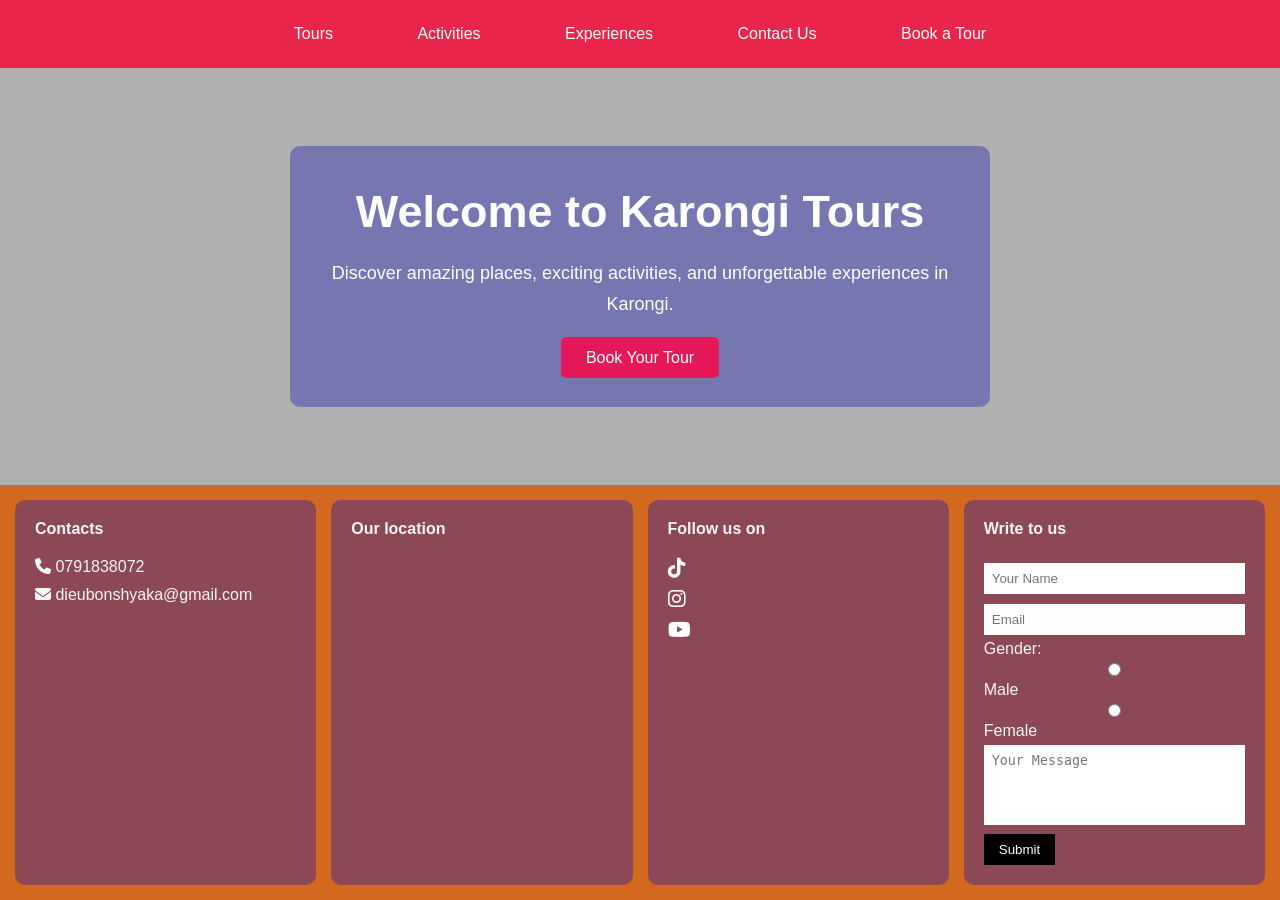
<file: index.html>
<!doctype html>
<html lang="en">
  <head>
    <meta charset="UTF-8" />
    <meta name="viewport" content="width=device-width, initial-scale=1.0" />

    <title>Home</title>

    <link rel="stylesheet" href="styles.css" />

    <link
      rel="stylesheet"
      href="https://cdnjs.cloudflare.com/ajax/libs/font-awesome/6.5.0/css/all.min.css"
    />
  </head>

  <body>
    <div class="Navigation">
      <ul>
        <li><a href="tours.html">Tours</a></li>
        <li><a href="activities.html">Activities</a></li>
        <li><a href="experiences.html">Experiences</a></li>
        <li><a href="contact.html">Contact Us</a></li>
        <li><a href="booking.html">Book a Tour</a></li>
      </ul>
    </div>

    <section class="hero">
      <div class="hero-content">
        <h1>Welcome to Karongi Tours</h1>

        <p>
          Discover amazing places, exciting activities, and unforgettable
          experiences in Karongi.
        </p>

        <a href="booking.html" class="btn"> Book Your Tour </a>
      </div>
    </section>

    <footer>
      <div class="footer">
        <h4>Contacts</h4>

        <ul class="Contacts">
          <li>
            <i class="fa-solid fa-phone"></i>
            0791838072
          </li>

          <li>
            <i class="fa-solid fa-envelope"></i>
            dieubonshyaka@gmail.com
          </li>
        </ul>
      </div>

      <div class="footer">
        <h4>Our location</h4>

        <iframe
          src="https://www.google.com/maps/embed?pb=!1m18!1m12!1m3!1d3987.0559808149164!2d29.353260474967524!3d-2.1321838978488152!2m3!1f0!2f0!3f0!3m2!1i1024!2i768!4f13.1!3m3!1m2!1s0x19dd2b3b8c59457d%3A0x84dc0f31663a028c!2sKiziba%20Health%20Centre!5e0!3m2!1sen!2srw!4v1777553076791!5m2!1sen!2srw"
          width="300px"
          height="120px"
          style="border: 0"
          allowfullscreen=""
          loading="lazy"
        >
        </iframe>
      </div>

      <div class="footer">
        <h4>Follow us on</h4>

        <ul>
          <li>
            <a href="#">
              <i class="fa-brands fa-tiktok"></i>
            </a>
          </li>

          <li>
            <a href="#">
              <i class="fa-brands fa-instagram"></i>
            </a>
          </li>

          <li>
            <a href="#">
              <i class="fa-brands fa-youtube"></i>
            </a>
          </li>
        </ul>
      </div>

      <div class="footer">
        <h4>Write to us</h4>

        <form>
          <input type="text" placeholder="Your Name" required />

          <input type="email" placeholder="Email" required />

          Gender:<br />

          <input type="radio" name="gender" /> Male

          <input type="radio" name="gender" /> Female

          <br />

          <textarea placeholder="Your Message"></textarea>

          <button type="submit">Submit</button>
        </form>
      </div>
    </footer>
  </body>
</html>
</file>
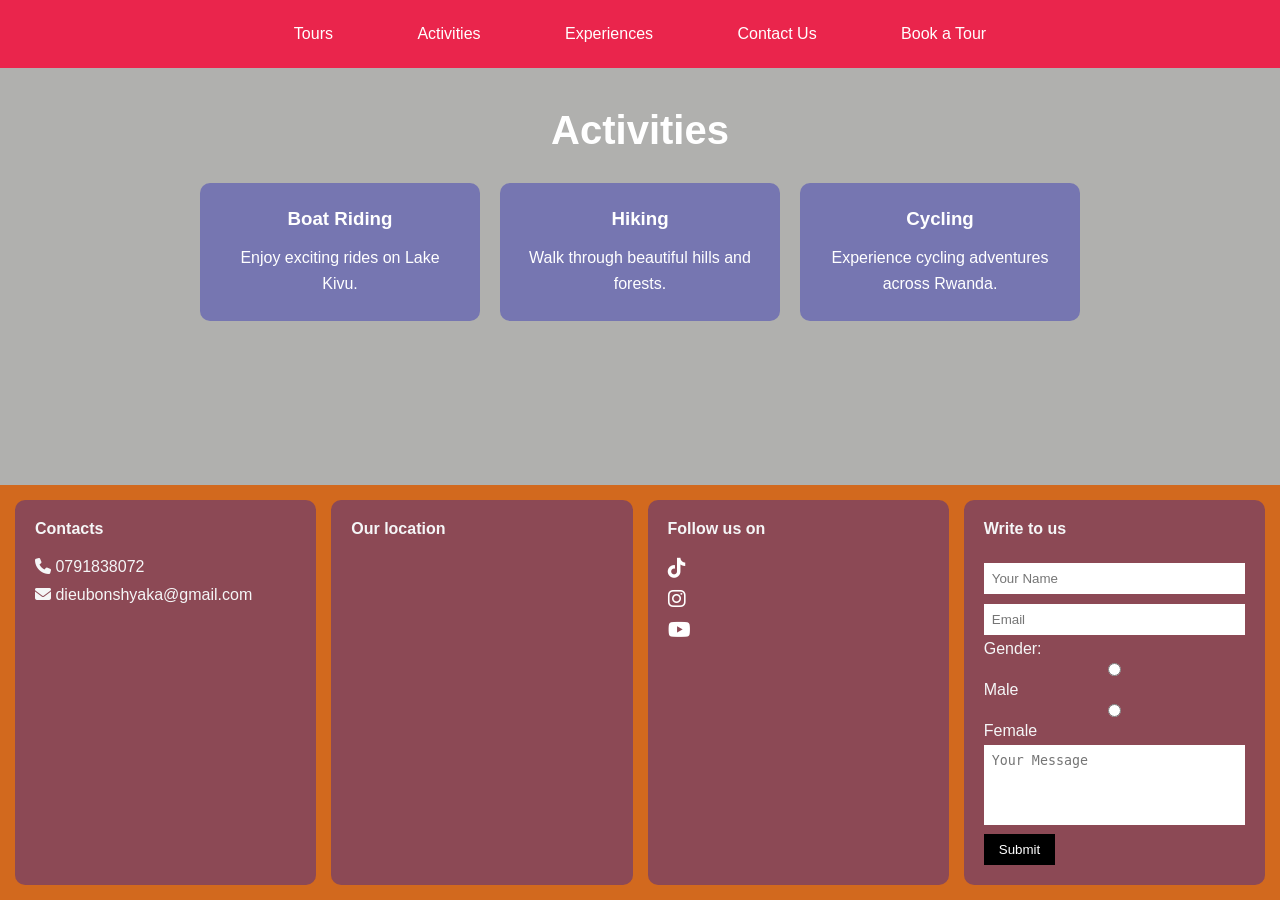
<file: activities.html>
<!doctype html>
<html lang="en">
  <head>
    <meta charset="UTF-8" />
    <meta name="viewport" content="width=device-width, initial-scale=1.0" />

    <title>Activities</title>

    <link rel="stylesheet" href="styles.css" />

    <link
      rel="stylesheet"
      href="https://cdnjs.cloudflare.com/ajax/libs/font-awesome/6.5.0/css/all.min.css"
    />
  </head>

  <body>
    <div class="Navigation">
      <ul>
        <li><a href="tours.html">Tours</a></li>
        <li><a href="activities.html">Activities</a></li>
        <li><a href="experiences.html">Experiences</a></li>
        <li><a href="contact.html">Contact Us</a></li>
        <li><a href="booking.html">Book a Tour</a></li>
      </ul>
    </div>

    <section class="page-content">
      <h1>Activities</h1>

      <div class="card-container">
        <div class="card">
          <h3>Boat Riding</h3>
          <p>Enjoy exciting rides on Lake Kivu.</p>
        </div>

        <div class="card">
          <h3>Hiking</h3>
          <p>Walk through beautiful hills and forests.</p>
        </div>

        <div class="card">
          <h3>Cycling</h3>
          <p>Experience cycling adventures across Rwanda.</p>
        </div>
      </div>
    </section>

    <footer>
      <div class="footer">
        <h4>Contacts</h4>

        <ul class="Contacts">
          <li>
            <i class="fa-solid fa-phone"></i>
            0791838072
          </li>

          <li>
            <i class="fa-solid fa-envelope"></i>
            dieubonshyaka@gmail.com
          </li>
        </ul>
      </div>

      <div class="footer">
        <h4>Our location</h4>

        <iframe
          src="https://www.google.com/maps/embed?pb=!1m18!1m12!1m3!1d3987.0559808149164!2d29.353260474967524!3d-2.1321838978488152!2m3!1f0!2f0!3f0!3m2!1i1024!2i768!4f13.1!3m3!1m2!1s0x19dd2b3b8c59457d%3A0x84dc0f31663a028c!2sKiziba%20Health%20Centre!5e0!3m2!1sen!2srw!4v1777553076791!5m2!1sen!2srw"
          width="300px"
          height="120px"
          style="border: 0"
          allowfullscreen=""
          loading="lazy"
        >
        </iframe>
      </div>

      <div class="footer">
        <h4>Follow us on</h4>

        <ul>
          <li>
            <a href="#">
              <i class="fa-brands fa-tiktok"></i>
            </a>
          </li>

          <li>
            <a href="#">
              <i class="fa-brands fa-instagram"></i>
            </a>
          </li>

          <li>
            <a href="#">
              <i class="fa-brands fa-youtube"></i>
            </a>
          </li>
        </ul>
      </div>

      <div class="footer">
        <h4>Write to us</h4>

        <form>
          <input type="text" placeholder="Your Name" required />

          <input type="email" placeholder="Email" required />

          Gender:<br />

          <input type="radio" name="gender" /> Male

          <input type="radio" name="gender" /> Female

          <br />

          <textarea placeholder="Your Message"></textarea>

          <button type="submit">Submit</button>
        </form>
      </div>
    </footer>
  </body>
</html>
</file>
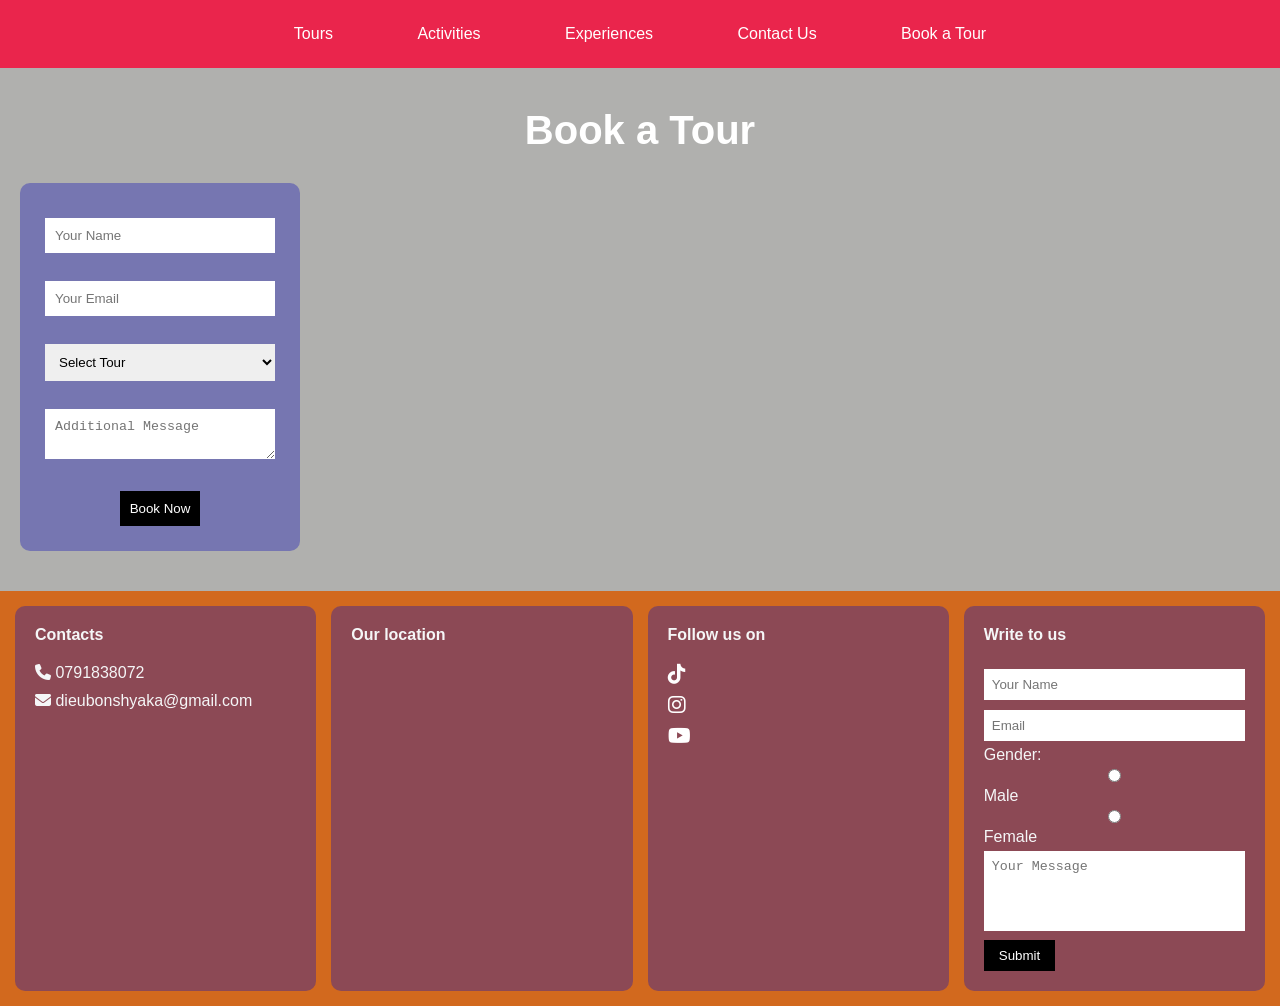
<file: booking.html>
<!doctype html>
<html lang="en">
  <head>
    <meta charset="UTF-8" />
    <meta name="viewport" content="width=device-width, initial-scale=1.0" />

    <title>Book a Tour</title>

    <link rel="stylesheet" href="styles.css" />

    <link
      rel="stylesheet"
      href="https://cdnjs.cloudflare.com/ajax/libs/font-awesome/6.5.0/css/all.min.css"
    />
  </head>

  <body>
    <div class="Navigation">
      <ul>
        <li><a href="tours.html">Tours</a></li>
        <li><a href="activities.html">Activities</a></li>
        <li><a href="experiences.html">Experiences</a></li>
        <li><a href="contact.html">Contact Us</a></li>
        <li><a href="booking.html">Book a Tour</a></li>
      </ul>
    </div>

    <section class="page-content">
      <h1>Book a Tour</h1>

      <div class="card">
        <form>
          <input type="text" placeholder="Your Name" required />

          <br /><br />

          <input type="email" placeholder="Your Email" required />

          <br /><br />

          <select>
            <option>Select Tour</option>
            <option>Lake Kivu Tour</option>
            <option>Mountain Adventure</option>
            <option>Wildlife Safari</option>
          </select>

          <br /><br />

          <textarea placeholder="Additional Message"></textarea>

          <br /><br />

          <button type="submit">Book Now</button>
        </form>
      </div>
    </section>

    <footer>
      <div class="footer">
        <h4>Contacts</h4>

        <ul class="Contacts">
          <li>
            <i class="fa-solid fa-phone"></i>
            0791838072
          </li>

          <li>
            <i class="fa-solid fa-envelope"></i>
            dieubonshyaka@gmail.com
          </li>
        </ul>
      </div>

      <div class="footer">
        <h4>Our location</h4>

        <iframe
          src="https://www.google.com/maps/embed?pb=!1m18!1m12!1m3!1d3987.0559808149164!2d29.353260474967524!3d-2.1321838978488152!2m3!1f0!2f0!3f0!3m2!1i1024!2i768!4f13.1!3m3!1m2!1s0x19dd2b3b8c59457d%3A0x84dc0f31663a028c!2sKiziba%20Health%20Centre!5e0!3m2!1sen!2srw!4v1777553076791!5m2!1sen!2srw"
          width="300px"
          height="120px"
          style="border: 0"
          allowfullscreen=""
          loading="lazy"
        >
        </iframe>
      </div>

      <div class="footer">
        <h4>Follow us on</h4>

        <ul>
          <li>
            <a href="#">
              <i class="fa-brands fa-tiktok"></i>
            </a>
          </li>

          <li>
            <a href="#">
              <i class="fa-brands fa-instagram"></i>
            </a>
          </li>

          <li>
            <a href="#">
              <i class="fa-brands fa-youtube"></i>
            </a>
          </li>
        </ul>
      </div>

      <div class="footer">
        <h4>Write to us</h4>

        <form>
          <input type="text" placeholder="Your Name" required />

          <input type="email" placeholder="Email" required />

          Gender:<br />

          <input type="radio" name="gender" /> Male

          <input type="radio" name="gender" /> Female

          <br />

          <textarea placeholder="Your Message"></textarea>

          <button type="submit">Submit</button>
        </form>
      </div>
    </footer>
  </body>
</html>
</file>
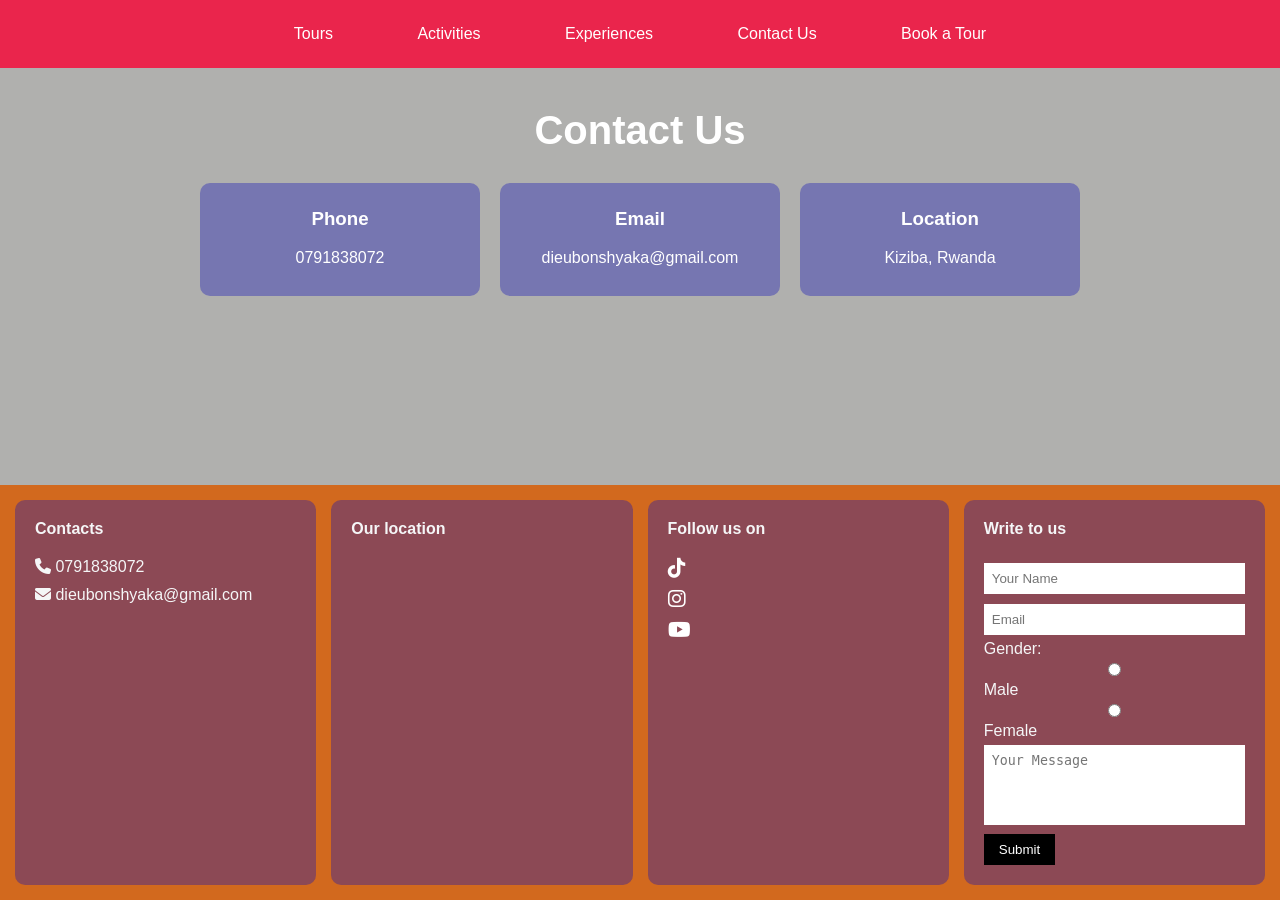
<file: contact.html>
<!doctype html>
<html lang="en">
  <head>
    <meta charset="UTF-8" />
    <meta name="viewport" content="width=device-width, initial-scale=1.0" />

    <title>Contact Us</title>

    <link rel="stylesheet" href="styles.css" />

    <link
      rel="stylesheet"
      href="https://cdnjs.cloudflare.com/ajax/libs/font-awesome/6.5.0/css/all.min.css"
    />
  </head>

  <body>
    <div class="Navigation">
      <ul>
        <li><a href="tours.html">Tours</a></li>
        <li><a href="activities.html">Activities</a></li>
        <li><a href="experiences.html">Experiences</a></li>
        <li><a href="contact.html">Contact Us</a></li>
        <li><a href="booking.html">Book a Tour</a></li>
      </ul>
    </div>

    <section class="page-content">
      <h1>Contact Us</h1>

      <div class="card-container">
        <div class="card">
          <h3>Phone</h3>
          <p>0791838072</p>
        </div>

        <div class="card">
          <h3>Email</h3>
          <p>dieubonshyaka@gmail.com</p>
        </div>

        <div class="card">
          <h3>Location</h3>
          <p>Kiziba, Rwanda</p>
        </div>
      </div>
    </section>

    <footer>
      <div class="footer">
        <h4>Contacts</h4>

        <ul class="Contacts">
          <li>
            <i class="fa-solid fa-phone"></i>
            0791838072
          </li>

          <li>
            <i class="fa-solid fa-envelope"></i>
            dieubonshyaka@gmail.com
          </li>
        </ul>
      </div>

      <div class="footer">
        <h4>Our location</h4>

        <iframe
          src="https://www.google.com/maps/embed?pb=!1m18!1m12!1m3!1d3987.0559808149164!2d29.353260474967524!3d-2.1321838978488152!2m3!1f0!2f0!3f0!3m2!1i1024!2i768!4f13.1!3m3!1m2!1s0x19dd2b3b8c59457d%3A0x84dc0f31663a028c!2sKiziba%20Health%20Centre!5e0!3m2!1sen!2srw!4v1777553076791!5m2!1sen!2srw"
          width="300px"
          height="120px"
          style="border: 0"
          allowfullscreen=""
          loading="lazy"
        >
        </iframe>
      </div>

      <div class="footer">
        <h4>Follow us on</h4>

        <ul>
          <li>
            <a href="#">
              <i class="fa-brands fa-tiktok"></i>
            </a>
          </li>

          <li>
            <a href="#">
              <i class="fa-brands fa-instagram"></i>
            </a>
          </li>

          <li>
            <a href="#">
              <i class="fa-brands fa-youtube"></i>
            </a>
          </li>
        </ul>
      </div>

      <div class="footer">
        <h4>Write to us</h4>

        <form>
          <input type="text" placeholder="Your Name" required />

          <input type="email" placeholder="Email" required />

          Gender:<br />

          <input type="radio" name="gender" /> Male

          <input type="radio" name="gender" /> Female

          <br />

          <textarea placeholder="Your Message"></textarea>

          <button type="submit">Submit</button>
        </form>
      </div>
    </footer>
  </body>
</html>
</file>
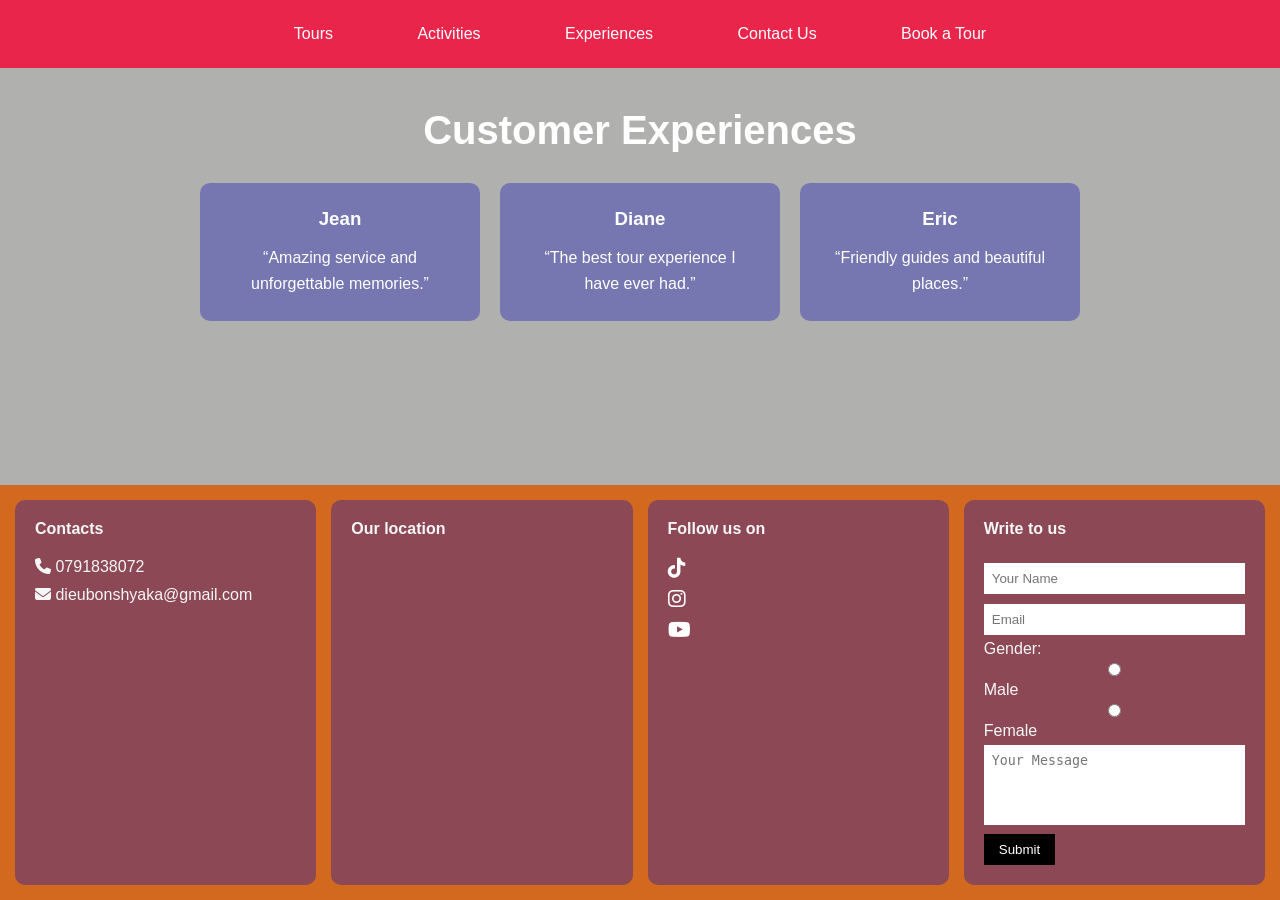
<file: experiences.html>
<!doctype html>
<html lang="en">
  <head>
    <meta charset="UTF-8" />
    <meta name="viewport" content="width=device-width, initial-scale=1.0" />

    <title>Experiences</title>

    <link rel="stylesheet" href="styles.css" />

    <link
      rel="stylesheet"
      href="https://cdnjs.cloudflare.com/ajax/libs/font-awesome/6.5.0/css/all.min.css"
    />
  </head>

  <body>
    <div class="Navigation">
      <ul>
        <li><a href="tours.html">Tours</a></li>
        <li><a href="activities.html">Activities</a></li>
        <li><a href="experiences.html">Experiences</a></li>
        <li><a href="contact.html">Contact Us</a></li>
        <li><a href="booking.html">Book a Tour</a></li>
      </ul>
    </div>

    <section class="page-content">
      <h1>Customer Experiences</h1>

      <div class="card-container">
        <div class="card">
          <h3>Jean</h3>
          <p>“Amazing service and unforgettable memories.”</p>
        </div>

        <div class="card">
          <h3>Diane</h3>
          <p>“The best tour experience I have ever had.”</p>
        </div>

        <div class="card">
          <h3>Eric</h3>
          <p>“Friendly guides and beautiful places.”</p>
        </div>
      </div>
    </section>

    <footer>
      <div class="footer">
        <h4>Contacts</h4>

        <ul class="Contacts">
          <li>
            <i class="fa-solid fa-phone"></i>
            0791838072
          </li>

          <li>
            <i class="fa-solid fa-envelope"></i>
            dieubonshyaka@gmail.com
          </li>
        </ul>
      </div>

      <div class="footer">
        <h4>Our location</h4>

        <iframe
          src="https://www.google.com/maps/embed?pb=!1m18!1m12!1m3!1d3987.0559808149164!2d29.353260474967524!3d-2.1321838978488152!2m3!1f0!2f0!3f0!3m2!1i1024!2i768!4f13.1!3m3!1m2!1s0x19dd2b3b8c59457d%3A0x84dc0f31663a028c!2sKiziba%20Health%20Centre!5e0!3m2!1sen!2srw!4v1777553076791!5m2!1sen!2srw"
          width="300px"
          height="120px"
          style="border: 0"
          allowfullscreen=""
          loading="lazy"
        >
        </iframe>
      </div>

      <div class="footer">
        <h4>Follow us on</h4>

        <ul>
          <li>
            <a href="#">
              <i class="fa-brands fa-tiktok"></i>
            </a>
          </li>

          <li>
            <a href="#">
              <i class="fa-brands fa-instagram"></i>
            </a>
          </li>

          <li>
            <a href="#">
              <i class="fa-brands fa-youtube"></i>
            </a>
          </li>
        </ul>
      </div>

      <div class="footer">
        <h4>Write to us</h4>

        <form>
          <input type="text" placeholder="Your Name" required />

          <input type="email" placeholder="Email" required />

          Gender:<br />

          <input type="radio" name="gender" /> Male

          <input type="radio" name="gender" /> Female

          <br />

          <textarea placeholder="Your Message"></textarea>

          <button type="submit">Submit</button>
        </form>
      </div>
    </footer>
  </body>
</html>
</file>
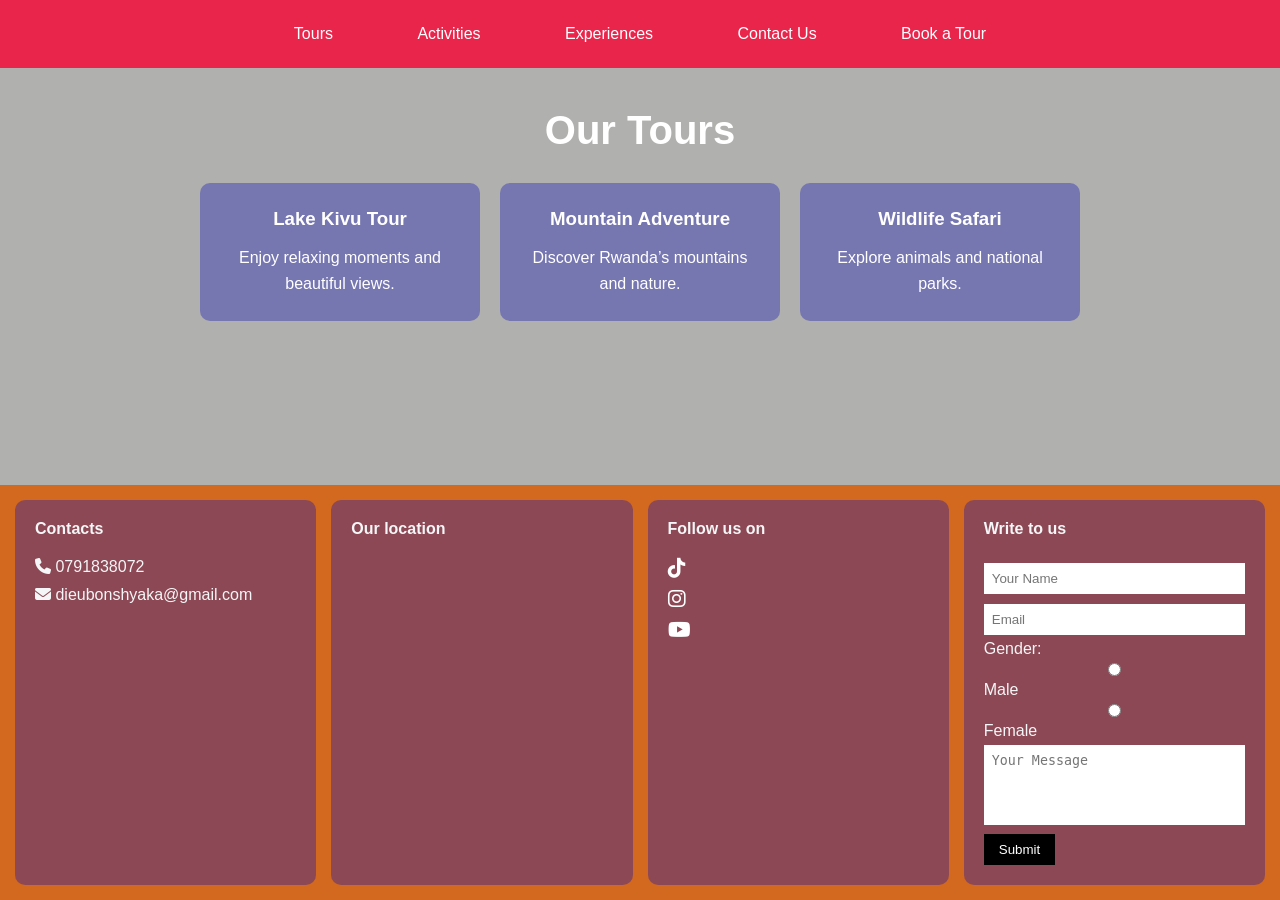
<file: tours.html>
<!doctype html>
<html lang="en">
  <head>
    <meta charset="UTF-8" />
    <meta name="viewport" content="width=device-width, initial-scale=1.0" />

    <title>Tours</title>

    <link rel="stylesheet" href="styles.css" />

    <link
      rel="stylesheet"
      href="https://cdnjs.cloudflare.com/ajax/libs/font-awesome/6.5.0/css/all.min.css"
    />
  </head>

  <body>
    <div class="Navigation">
      <ul>
        <li><a href="tours.html">Tours</a></li>
        <li><a href="activities.html">Activities</a></li>
        <li><a href="experiences.html">Experiences</a></li>
        <li><a href="contact.html">Contact Us</a></li>
        <li><a href="booking.html">Book a Tour</a></li>
      </ul>
    </div>

    <section class="page-content">
      <h1>Our Tours</h1>

      <div class="card-container">
        <div class="card">
          <h3>Lake Kivu Tour</h3>
          <p>Enjoy relaxing moments and beautiful views.</p>
        </div>

        <div class="card">
          <h3>Mountain Adventure</h3>
          <p>Discover Rwanda’s mountains and nature.</p>
        </div>

        <div class="card">
          <h3>Wildlife Safari</h3>
          <p>Explore animals and national parks.</p>
        </div>
      </div>
    </section>

    <footer>
      <div class="footer">
        <h4>Contacts</h4>

        <ul class="Contacts">
          <li>
            <i class="fa-solid fa-phone"></i>
            0791838072
          </li>

          <li>
            <i class="fa-solid fa-envelope"></i>
            dieubonshyaka@gmail.com
          </li>
        </ul>
      </div>

      <div class="footer">
        <h4>Our location</h4>

        <iframe
          src="https://www.google.com/maps/embed?pb=!1m18!1m12!1m3!1d3987.0559808149164!2d29.353260474967524!3d-2.1321838978488152!2m3!1f0!2f0!3f0!3m2!1i1024!2i768!4f13.1!3m3!1m2!1s0x19dd2b3b8c59457d%3A0x84dc0f31663a028c!2sKiziba%20Health%20Centre!5e0!3m2!1sen!2srw!4v1777553076791!5m2!1sen!2srw"
          width="300px"
          height="120px"
          style="border: 0"
          allowfullscreen=""
          loading="lazy"
        >
        </iframe>
      </div>

      <div class="footer">
        <h4>Follow us on</h4>

        <ul>
          <li>
            <a href="#">
              <i class="fa-brands fa-tiktok"></i>
            </a>
          </li>

          <li>
            <a href="#">
              <i class="fa-brands fa-instagram"></i>
            </a>
          </li>

          <li>
            <a href="#">
              <i class="fa-brands fa-youtube"></i>
            </a>
          </li>
        </ul>
      </div>

      <div class="footer">
        <h4>Write to us</h4>

        <form>
          <input type="text" placeholder="Your Name" required />

          <input type="email" placeholder="Email" required />

          Gender:<br />

          <input type="radio" name="gender" /> Male

          <input type="radio" name="gender" /> Female

          <br />

          <textarea placeholder="Your Message"></textarea>

          <button type="submit">Submit</button>
        </form>
      </div>
    </footer>
  </body>
</html>
</file>
<file: styles.css>
* {
    padding: 0;
    margin: 0;
    box-sizing: border-box;
}

/* Body */

html,
body {
    height: 100%;
}

body {
    background-color: rgba(98, 97, 93, 0.497);
    display: flex;
    flex-direction: column;
    font-family: Arial, Helvetica, sans-serif;
}

/* Navigation */

.Navigation {
    background-color: rgba(249, 3, 52, 0.799);
    text-align: center;
    padding: 15px 0;
}

.Navigation ul {
    list-style: none;
}

.Navigation ul li {
    display: inline-block;
    margin: 0 20px;
}

.Navigation ul li a {
    color: white;
    text-decoration: none;
    padding: 10px 20px;
    display: inline-block;
    transition: 0.3s;
}

.Navigation ul li a:hover {
    background-color: rgb(132, 30, 30);
    border-radius: 5px;
}

/* Hero Section */

.hero {
    flex: 1;
    display: flex;
    justify-content: center;
    align-items: center;
    padding: 60px 20px;
}

.hero-content {
    background-color: rgba(19, 19, 180, 0.363);
    color: white;
    text-align: center;
    padding: 40px;
    border-radius: 10px;
    width: 80%;
    max-width: 700px;
}

.hero-content h1 {
    font-size: 45px;
    margin-bottom: 20px;
}

.hero-content p {
    font-size: 18px;
    line-height: 1.7;
    margin-bottom: 30px;
}

.btn {
    background-color: rgb(229, 24, 89);
    color: white;
    text-decoration: none;
    padding: 12px 25px;
    border-radius: 5px;
    transition: 0.3s;
}

.btn:hover {
    background-color: black;
}

/* Page Content */

.page-content {
    flex: 1;
    text-align: center;
    padding: 40px 20px;
    color: white;
}

.page-content h1 {
    margin-bottom: 30px;
    font-size: 40px;
}

/* Cards */

.card-container {
    display: flex;
    justify-content: center;
    flex-wrap: wrap;
    gap: 20px;
}

.card {
    background-color: rgba(19, 19, 180, 0.363);
    padding: 25px;
    border-radius: 10px;
    width: 280px;
    color: white;
    transition: 0.3s;
}

.card:hover {
    transform: scale(1.05);
}

.card h3 {
    margin-bottom: 15px;
}

.card p {
    line-height: 1.6;
}

/* Booking Form */

.card form input,
.card form textarea,
.card form select {
    width: 100%;
    padding: 10px;
    border: none;
    margin-top: 10px;
}

.card form button {
    padding: 10px;
    background-color: black;
    color: white;
    border: none;
    cursor: pointer;
    margin-top: 10px;
    transition: 0.3s;
}

.card form button:hover {
    background-color: rgb(229, 24, 89);
    transform: scale(1.05);
}

/* Footer */

footer {
    background-color: chocolate;
    color: white;
    padding: 15px;
    display: flex;
    flex-wrap: wrap;
    margin-top: auto;
    gap: 15px;
}

.footer {
    display: flex;
    flex-direction: column;
    justify-content: flex-start;
    align-items: flex-start;
    gap: 10px;
    background-color: rgba(19, 19, 180, 0.363);
    padding: 20px;
    color: rgb(245, 246, 247);
    flex: 1;
    min-width: 200px;
    border-radius: 10px;
}

.footer h4 {
    margin-bottom: 10px;
}

.footer ul {
    list-style: none;
}

.footer ul li {
    margin-bottom: 10px;
}

.footer ul li a {
    color: white;
    text-decoration: none;
}

.footer ul li a:hover {
    text-decoration: underline;
}

/* Social Media Icons */

.footer ul li a i {
    font-size: 20px;
    transition: 0.3s;
}

.footer ul li a:hover i {
    color: rgb(255, 0, 0);
    transform: scale(1.3);
}

/* Footer Form */

.footer input,
.footer textarea {
    width: 100%;
    padding: 8px;
    margin: 5px 0;
    border: none;
}

.footer textarea {
    height: 80px;
    resize: none;
}

.footer button {
    padding: 8px 15px;
    background-color: black;
    color: white;
    border: none;
    cursor: pointer;
    transition: 0.3s;
}

.footer button:hover {
    background-color: rgb(229, 24, 89);
    color: rgb(252, 241, 241);
    transform: scale(1.1);
}

/* Google Map */

.footer iframe {
    width: 100%;
    height: 200px;
}

/* Responsive Design */

@media (max-width: 768px) {

    .Navigation ul li {
        display: block;
        margin: 10px 0;
    }

    .hero-content h1 {
        font-size: 35px;
    }

    .page-content h1 {
        font-size: 30px;
    }

    footer {
        flex-direction: column;
    }
}
</file>
